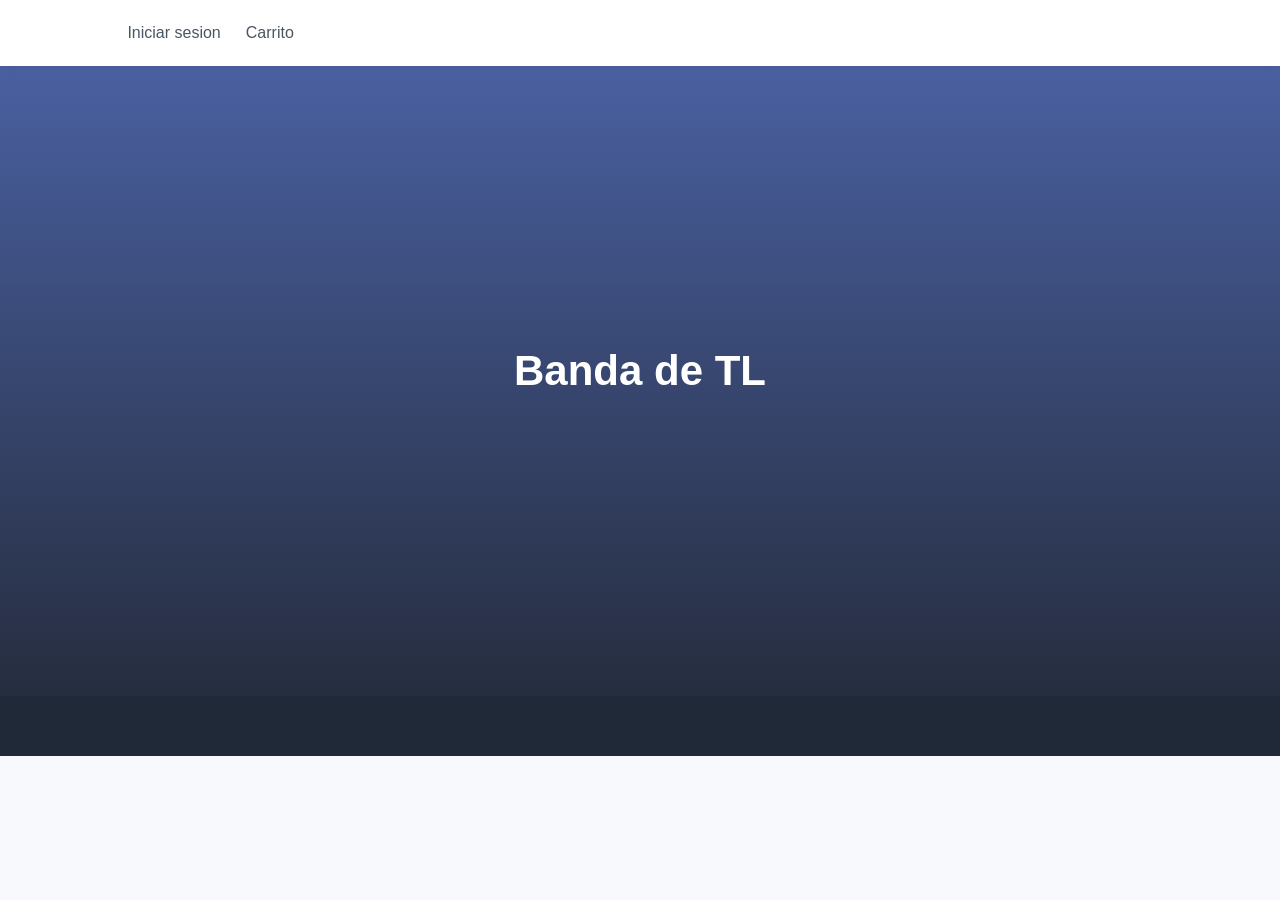
<file: hola/index.html>
<!DOCTYPE html>
<html lang="en">
<head>
    <meta charset="UTF-8">
    <meta name="viewport" content="width=device-width, initial-scale=1.0">
    <title>BANDA DE TL </title>
        <link rel="stylesheet" href="style.css">
</head>
<body>
    <header>
        <nav>
            <ul>
            <li><a href="login.html">Iniciar sesion</a></li>
            <li><a href="carrito.html">Carrito</a></li>
            </ul>
        </nav>
    </header>

    <main>
        <section class="hero">
            <h1>Banda de TL</h1>
        </section>
    </main>

<footer>
    
</footer>

</body>
</html>
</file>
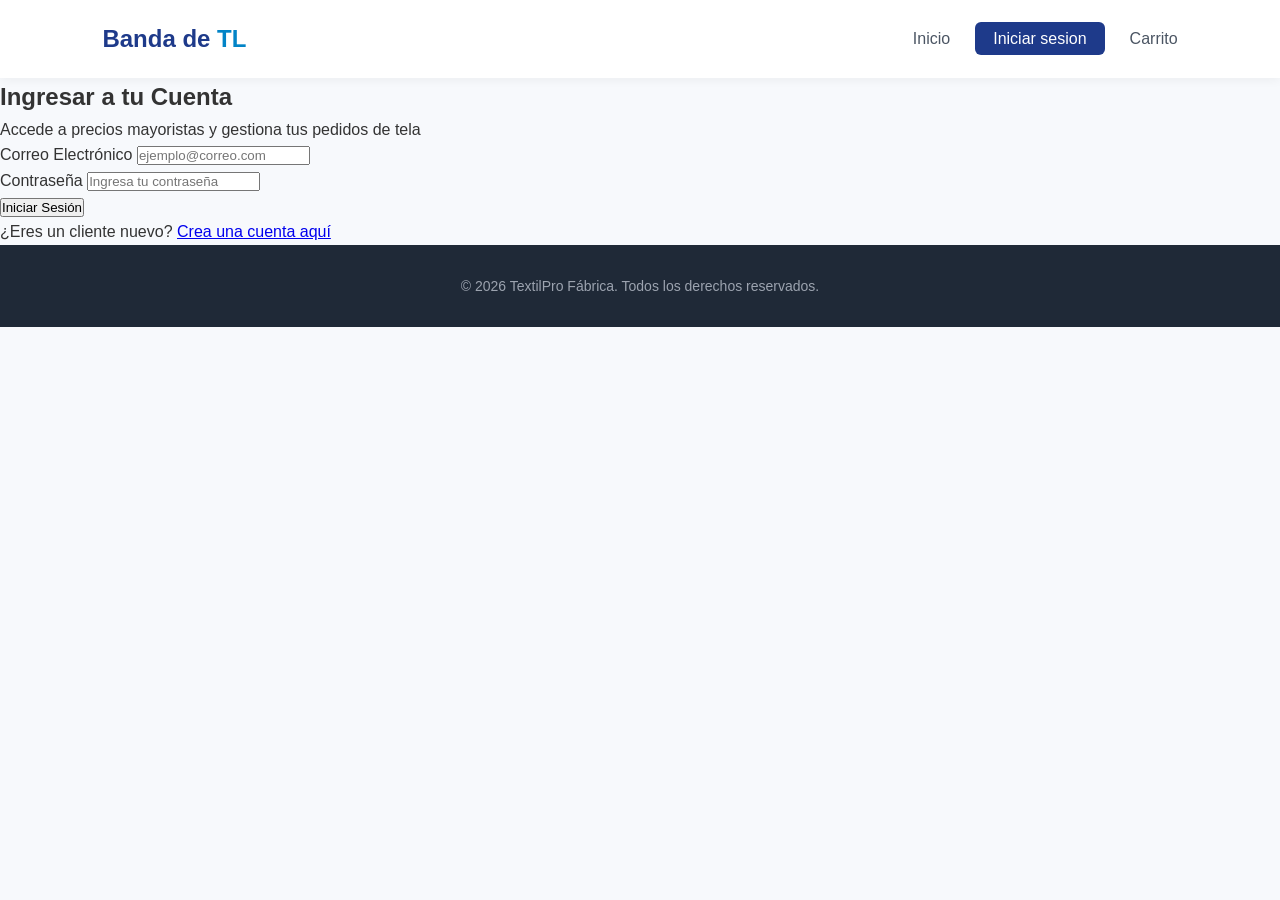
<file: hola/login.html>
<!DOCTYPE html>
<html lang="es">
<head>
    <meta charset="UTF-8">
    <meta name="viewport" content="width=device-width, initial-scale=1.0">
    <title>Banda de TL | Iniciar Sesión</title>
    <!-- Conexión al mismo CSS del index para mantener los estilos base -->
    <link rel="stylesheet" href="style.css">
</head>
<body>

    <!-- Menú idéntico al index para mantener coherencia -->
    <header>
        <div class="logo">
            <h2>Banda de <span>TL</span></h2>
        </div>
        <nav>
            <ul>
                <li><a href="index.html">Inicio</a></li>
                <li><a href="login.html" class="btn-nav">Iniciar sesion</a></li>
                <li><a href="carrito.html">Carrito</a></li>
            </ul>
        </nav>
    </header>

    <!-- Contenedor del Formulario de Login -->
    <main class="auth-container">
        <div class="auth-box">
            <h2>Ingresar a tu Cuenta</h2>
            <p class="auth-subtitle">Accede a precios mayoristas y gestiona tus pedidos de tela</p>
            
            <form id="form-login">
                <!-- Campo: Correo -->
                <div class="input-group">
                    <label for="email">Correo Electrónico</label>
                    <input type="email" id="email" placeholder="ejemplo@correo.com" required>
                </div>

                <!-- Campo: Contraseña -->
                <div class="input-group">
                    <label for="password">Contraseña</label>
                    <input type="password" id="password" placeholder="Ingresa tu contraseña" required>
                </div>

                <!-- Botón de Entrar -->
                <button type="submit" class="btn-submit">Iniciar Sesión</button>
            </form>

            <!-- Enlace para ir al registro -->
            <p class="auth-switch">
                ¿Eres un cliente nuevo? <a href="register.html">Crea una cuenta aquí</a>
            </p>
        </div>
    </main>

    <!-- Pie de Página -->
    <footer>
        <p>&copy; 2026 TextilPro Fábrica. Todos los derechos reservados.</p>
    </footer>

    <!-- LÓGICA DE JAVASCRIPT: Activa la sesión y te redirige -->
    <script>
        const formLogin = document.getElementById('form-login');

        formLogin.addEventListener('submit', function(evento) {
            evento.preventDefault(); // Evita que la página se recargue

            // Guardamos en la memoria que el usuario ya inició sesión de verdad
            localStorage.setItem('sesionActiva', 'true');

            alert('¡Sesión iniciada correctamente! Bienvenido a TextilPro.');
            
            // Te devuelve al index automáticamente donde ya tendrás los accesos liberados
            window.location.href = 'index.html';
        });
    </script>

</body>
</html>
</file>
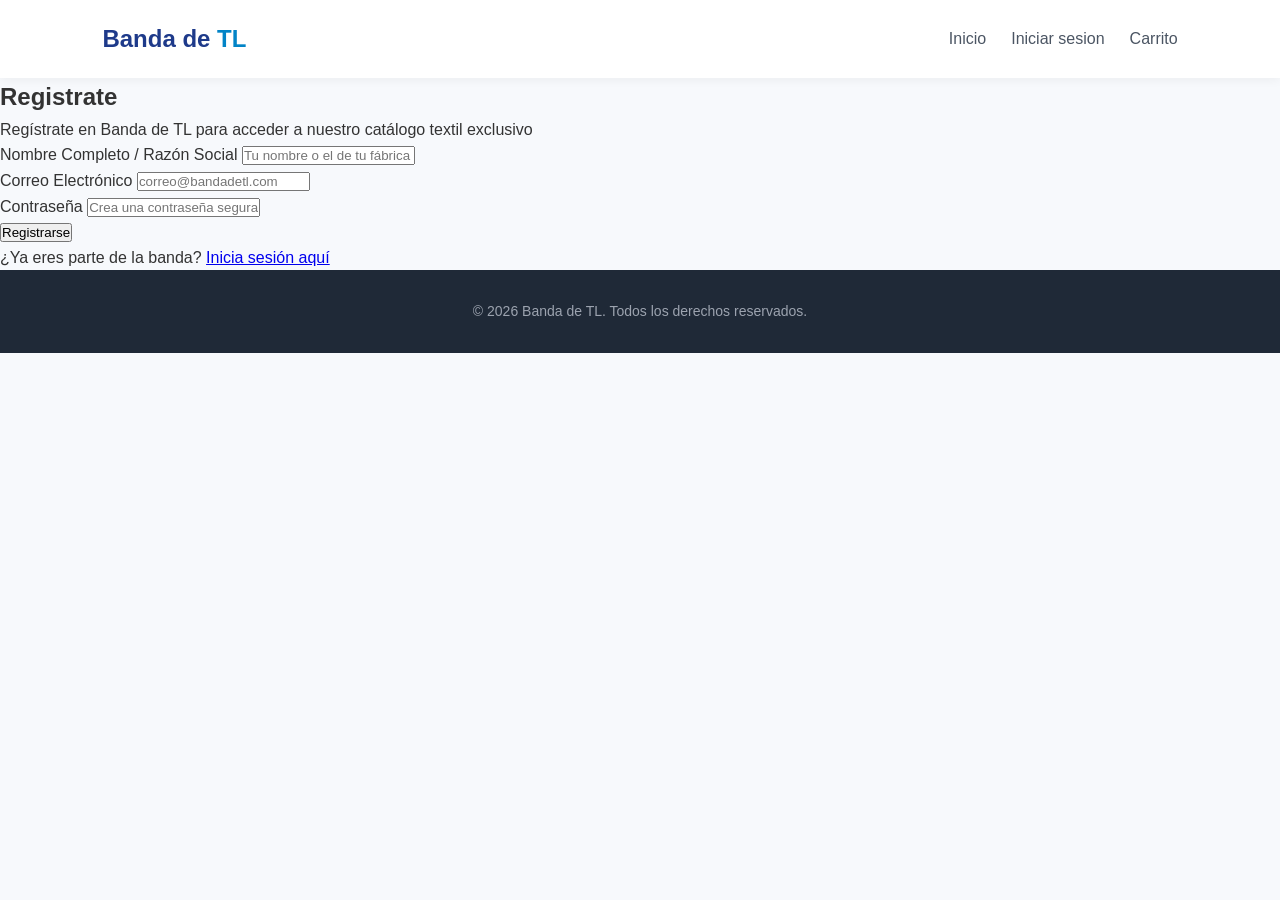
<file: hola/register.html>
<!DOCTYPE html>
<html lang="es">
<head>
    <meta charset="UTF-8">
    <meta name="viewport" content="width=device-width, initial-scale=1.0">
    <title>Banda de TL | Crear Cuenta</title>
    <!-- Conexión a tu archivo CSS -->
    <link rel="stylesheet" href="style.css">
</head>
<body>

    <!-- Menú oficial de Banda de TL -->
    <header>
        <div class="logo">
            <h2>Banda de <span>TL</span></h2>
        </div>
        <nav>
            <ul>
                <li><a href="index.html">Inicio</a></li>
                <li><a href="login.html">Iniciar sesion</a></li>
                <li><a href="carrito.html">Carrito</a></li>
            </ul>
        </nav>
    </header>

    <!-- Contenedor del Formulario de Registro -->
    <main class="auth-container">
        <div class="auth-box">
            <h2>                                    Registrate</h2>
            <p class="auth-subtitle">Regístrate en Banda de TL para acceder a nuestro catálogo textil exclusivo</p>
            
            <form id="form-register">
                <!-- Campo: Nombre de la Empresa o Cliente -->
                <div class="input-group">
                    <label for="reg-name">Nombre Completo / Razón Social</label>
                    <input type="text" id="reg-name" placeholder="Tu nombre o el de tu fábrica" required>
                </div>

                <!-- Campo: Correo -->
                <div class="input-group">
                    <label for="reg-email">Correo Electrónico</label>
                    <input type="email" id="reg-email" placeholder="correo@bandadetl.com" required>
                </div>

                <!-- Campo: Contraseña -->
                <div class="input-group">
                    <label for="reg-password">Contraseña</label>
                    <input type="password" id="reg-password" placeholder="Crea una contraseña segura" required>
                </div>

                <!-- Botón de Registro -->
                <button type="submit" class="btn-submit">Registrarse</button>
            </form>

            <!-- Enlace para volver al login -->
            <p class="auth-switch">
                ¿Ya eres parte de la banda? <a href="login.html">Inicia sesión aquí</a>
            </p>
        </div>
    </main>

    <!-- Pie de Página de la marca -->
    <footer>
        <p>&copy; 2026 Banda de TL. Todos los derechos reservados.</p>
    </footer>

    <script>
        const formRegister = document.getElementById('form-register');

        formRegister.addEventListener('submit', function(evento) {
            evento.preventDefault();

            const emailInput = document.getElementById('reg-email').value;
            const passwordInput = document.getElementById('reg-password').value;

            localStorage.setItem('usuarioRegistrado', emailInput);
            localStorage.setItem('passwordRegistrada', passwordInput);

            alert('¡Registro exitoso en Banda de TL! Ahora inicia sesión.');
            
            // Te manda al login para que ingreses con tu nueva cuenta
            window.location.href = 'login.html';
        });
    </script>

</body>
</html>
</file>
<file: hola/style.css>
* {
    margin: 0;
    padding: 0;
    box-sizing: border-box;
    font-family: 'Segoe UI', Tahoma, Geneva, Verdana, sans-serif;
}

body {
    background-color: #f7f9fc;
    color: #333333;
    line-height: 1.6;
}


header {
    background-color: #ffffff;
    display: flex;
    justify-content: space-between;
    align-items: center;
    padding: 20px 8%;
    box-shadow: 0 2px 10px rgba(0, 0, 0, 0.05);
    position: sticky;
    top: 0;
    z-index: 100;
}

.logo h2 {
    color: #1e3a8a; /* Azul industrial */
    font-size: 24px;
    font-weight: 700;
}

.logo h2 span {
    color: #0284c7; /* Azul claro / textil */
}

nav ul {
    display: flex;
    list-style: none;
    align-items: center;
}

nav ul li {
    margin-left: 25px;
}

nav ul li a {
    text-decoration: none;
    color: #4b5563;
    font-weight: 500;
    transition: color 0.3s;
}

nav ul li a:hover {
    color: #1e3a8a;
}

/* Botón "Mi Cuenta" en el menú */
.btn-nav {
    background-color: #1e3a8a;
    color: #ffffff !important;
    padding: 8px 18px;
    border-radius: 6px;
    transition: background-color 0.3s !important;
}

.btn-nav:hover {
    background-color: #1d4ed8;
}


.hero {
    background: linear-gradient(rgba(30, 58, 138, 0.8), rgba(15, 23, 42, 0.9)), 
                url('https://unsplash.com') no-repeat center center/cover;
    height: 70vh;
    display: flex;
    align-items: center;
    justify-content: center;
    text-align: center;
    padding: 0 20px;
    color: #ffffff;
}

.hero-content {
    max-width: 800px;
}

.hero h1 {
    font-size: 42px;
    margin-bottom: 20px;
    font-weight: 700;
}

.hero p {
    font-size: 18px;
    margin-bottom: 30px;
    opacity: 0.9;
}

/* Botón Protegido de Precios */
#btn-mayorista {
    background-color: #0284c7;
    color: #ffffff;
    border: none;
    padding: 14px 28px;
    font-size: 16px;
    font-weight: 600;
    border-radius: 6px;
    cursor: pointer;
    box-shadow: 0 4px 6px rgba(0, 0, 0, 0.1);
    transition: transform 0.2s, background-color 0.3s;
}

#btn-mayorista:hover {
    background-color: #0369a1;
    transform: translateY(-2px);
}

/* ==========================================================================
   4. CATÁLOGO DE TELAS (GRID SYSTEM)
   ========================================================================== */
#catalogo {
    padding: 80px 8%;
}

.section-title {
    text-align: center;
    margin-bottom: 50px;
}

.section-title h2 {
    font-size: 32px;
    color: #1e3a8a;
    margin-bottom: 10px;
}

.section-title p {
    color: #6b7280;
}

/* El contenedor Grid acomoda las tarjetas solas según la pantalla */
.grid-telas {
    display: grid;
    grid-template-columns: repeat(auto-fit, minmax(280px, 1fr));
    gap: 30px;
}

.tela-card {
    background-color: #ffffff;
    padding: 30px;
    border-radius: 8px;
    box-shadow: 0 4px 6px rgba(0, 0, 0, 0.02);
    border-top: 4px solid #0284c7; /* Detalle de color arriba */
    transition: transform 0.3s, box-shadow 0.3s;
}

.tela-card:hover {
    transform: translateY(-5px);
    box-shadow: 0 10px 15px rgba(0, 0, 0, 0.05);
}

.tela-card h3 {
    color: #1e3a8a;
    margin-bottom: 15px;
    font-size: 20px;
}

.tela-card p {
    color: #4b5563;
    font-size: 15px;
}

/* ==========================================================================
   5. PIE DE PÁGINA (FOOTER)
   ========================================================================== */
footer {
    background-color: #1f2937;
    color: #9ca3af;
    text-align: center;
    padding: 30px 20px;
    font-size: 14px;
}
</file>
